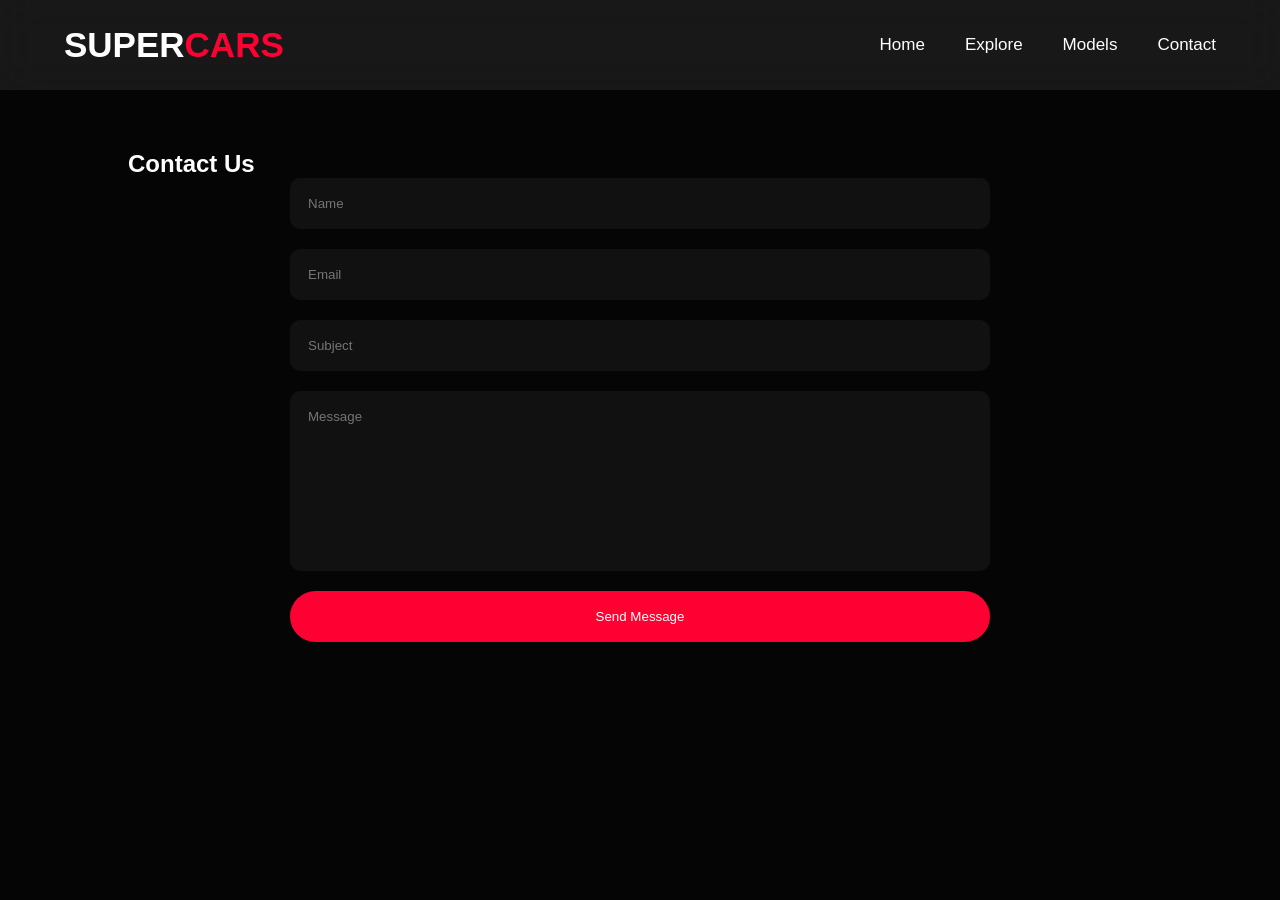
<file: contact.html>
<!DOCTYPE html>

<html lang="en">

<head>
<meta charset="UTF-8">

<title>Contact</title>

<link rel="stylesheet"
href="css/style.css">

<link rel="stylesheet"
href="css/contact.css">

<link rel="stylesheet"
href="css/navbar.css">

<link rel="stylesheet"
href="css/footer.css">

</head>

<body>

<header>

<nav>

<div class="logo">

SUPER<span>CARS</span>

</div>

<ul>

    <li><a href="index.html">Home</a></li>
    <li><a href="explore.html">Explore</a></li>
    <li><a href="models.html">Models</a></li>
    <li><a href="contact.html">Contact</a></li>

</ul>

</nav>

</header>

<section class="contact">

<h2>

Contact Us

</h2>

<form>

<input type="text"

placeholder="Name">

<input type="email"

placeholder="Email">

<input type="text"

placeholder="Subject">

<textarea
placeholder="Message"></textarea>

<button>

Send Message

</button>

</form>

</section>

</body>

</html>
</file>
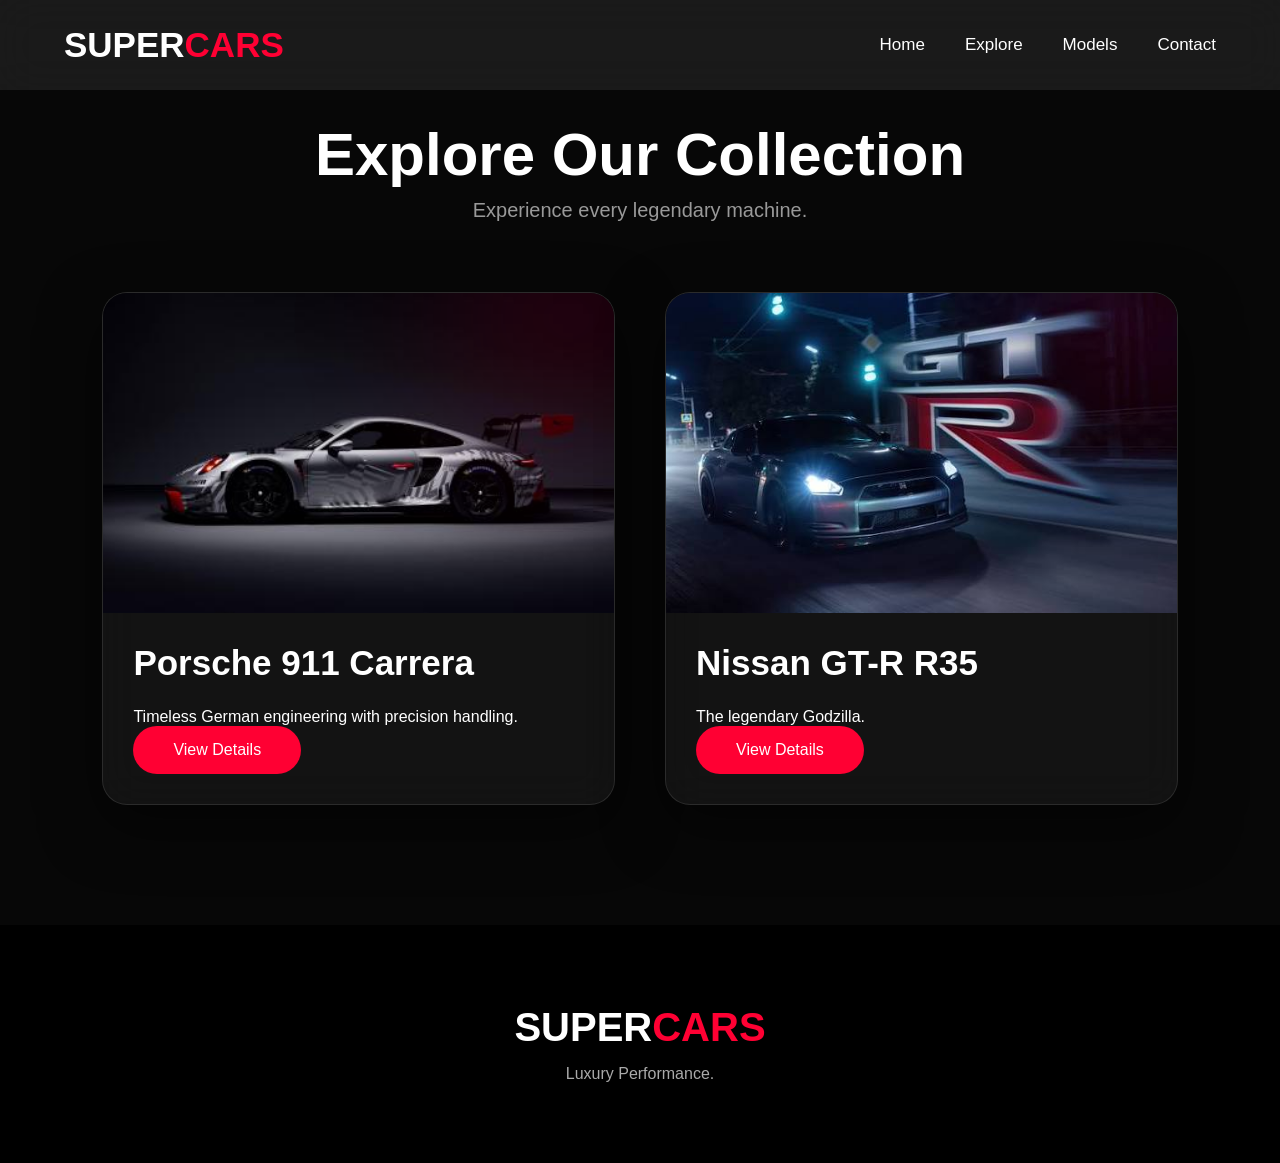
<file: explore.html>
<!DOCTYPE html>
<html lang="en">
<head>

<meta charset="UTF-8">
<meta name="viewport" content="width=device-width,initial-scale=1">

<title>Explore Cars</title>

<link rel="stylesheet" href="css/style.css">
<link rel="stylesheet" href="css/navbar.css">
<link rel="stylesheet" href="css/cards.css">
<link rel="stylesheet" href="css/footer.css">

</head>

<body>

<header>

<nav>

<div class="logo">

SUPER<span>CARS</span>

</div>

<ul>

<li><a href="index.html">Home</a></li>
<li><a href="explore.html">Explore</a></li>
<li><a href="models.html">Models</a></li>
<li><a href="contact.html">Contact</a></li>

</ul>

</nav>

</header>

<section class="featured">

<div class="section-title">

<h2>Explore Our Collection</h2>

<p>

Experience every legendary machine.

</p>

</div>

<div class="car-container">

<div class="car-card">

<img src="assets/images/porsche911.jpg">

<div class="car-info">

<h3>Porsche 911 Carrera</h3>

<p>

Timeless German engineering with precision handling.

</p>

<a href="models.html" class="car-btn">

View Details

</a>

</div>

</div>

<div class="car-card">

<img src="assets/images/gtrr35.jpg">

<div class="car-info">

<h3>Nissan GT-R R35</h3>

<p>

The legendary Godzilla.

</p>

<a href="models.html"

class="car-btn">

View Details

</a>

</div>

</div>

</div>

</section>

<footer>

<h2>SUPER<span>CARS</span></h2>

<p>

Luxury Performance.

</p>

</footer>

</body>

</html>
</file>
<file: css/style.css>
*{

margin:0;

padding:0;

box-sizing:border-box;

font-family:Poppins,sans-serif;

}

body{

background:#050505;

color:white;

overflow-x:hidden;

}

html{

scroll-behavior:smooth;

}

section{

width:100%;

}

body{

background:#050505;

color:white;

overflow-x:hidden;

}

section{

position:relative;

}

img{

max-width:100%;

display:block;

}
</file>
<file: css/contact.css>
.contact{

padding:150px 10%;

}

.contact form{

max-width:700px;

margin:auto;

display:flex;

flex-direction:column;

gap:20px;

}

.contact input,
.contact textarea{

padding:18px;

background:#111;

border:none;

color:white;

border-radius:10px;

}

.contact textarea{

height:180px;

resize:none;

}

.contact button{

padding:18px;

background:#ff0033;

border:none;

color:white;

border-radius:50px;

cursor:pointer;

}
</file>
<file: css/navbar.css>
header{

position:fixed;

width:100%;

top:0;

left:0;

z-index:999;

background:rgba(255,255,255,.08);

backdrop-filter:blur(20px);

}

nav{

height:90px;

width:90%;

margin:auto;

display:flex;

justify-content:space-between;

align-items:center;

}

.logo{

font-size:35px;

font-weight:800;

}

.logo span{

color:#ff0033;

}

nav ul{

display:flex;

gap:40px;

list-style:none;

}

nav a{

text-decoration:none;

color:white;

font-size:17px;

transition:.4s;

}

nav a:hover{

color:#ff0033;

}

.menu{

display:none;

font-size:28px;

cursor:pointer;

}
</file>
<file: css/footer.css>
footer{

padding:80px 10%;

background:#000;

text-align:center;

}

footer h2{

font-size:40px;

}

footer span{

color:#ff0033;

}

footer p{

margin-top:15px;

color:#aaa;

}

.social{

margin-top:25px;

display:flex;

justify-content:center;

gap:20px;

}

.social a{

color:white;

font-size:22px;

transition:.3s;

}

.social a:hover{

color:#ff0033;

}
</file>
<file: css/cards.css>
.featured{

padding:120px 8%;

background:#070707;

}

.section-title{

text-align:center;

margin-bottom:70px;

}

.section-title h2{

font-size:60px;

font-weight:800;

}

.section-title p{

color:#999;

margin-top:10px;

font-size:20px;

}

.car-container{

display:grid;

grid-template-columns:repeat(auto-fit,minmax(420px,1fr));

gap:50px;

}

.car-card{

background:rgba(255,255,255,.05);

backdrop-filter:blur(20px);

border:1px solid rgba(255,255,255,.1);

border-radius:25px;

overflow:hidden;

transition:.5s;

box-shadow:0 20px 60px rgba(0,0,0,.5);

}

.car-card:hover{

transform:translateY(-15px);

box-shadow:0 0 35px rgba(255,0,60,.5);

}

.car-card img{

width:100%;

height:320px;

object-fit:cover;

transition:.6s;

}

.car-card:hover img{

transform:scale(1.08);

}

.car-info{

padding:30px;

}

.car-info h3{

font-size:35px;

margin-bottom:25px;

}

.stats{

display:flex;

justify-content:space-between;

margin:30px 0;

}

.stats div{

text-align:center;

}

.stats h4{

font-size:28px;

color:#ff0033;

}

.stats span{

font-size:14px;

color:#aaa;

}

.car-btn{

display:inline-block;

padding:15px 40px;

background:#ff0033;

color:white;

text-decoration:none;

border-radius:40px;

transition:.4s;

}

.car-btn:hover{

box-shadow:0 0 25px #ff0033;

}

.car-card::before{

content:"";

position:absolute;

width:250px;

height:250px;

background:rgba(255,0,60,.15);

border-radius:50%;

filter:blur(80px);

top:-100px;

right:-80px;

pointer-events:none;

}
</file>
